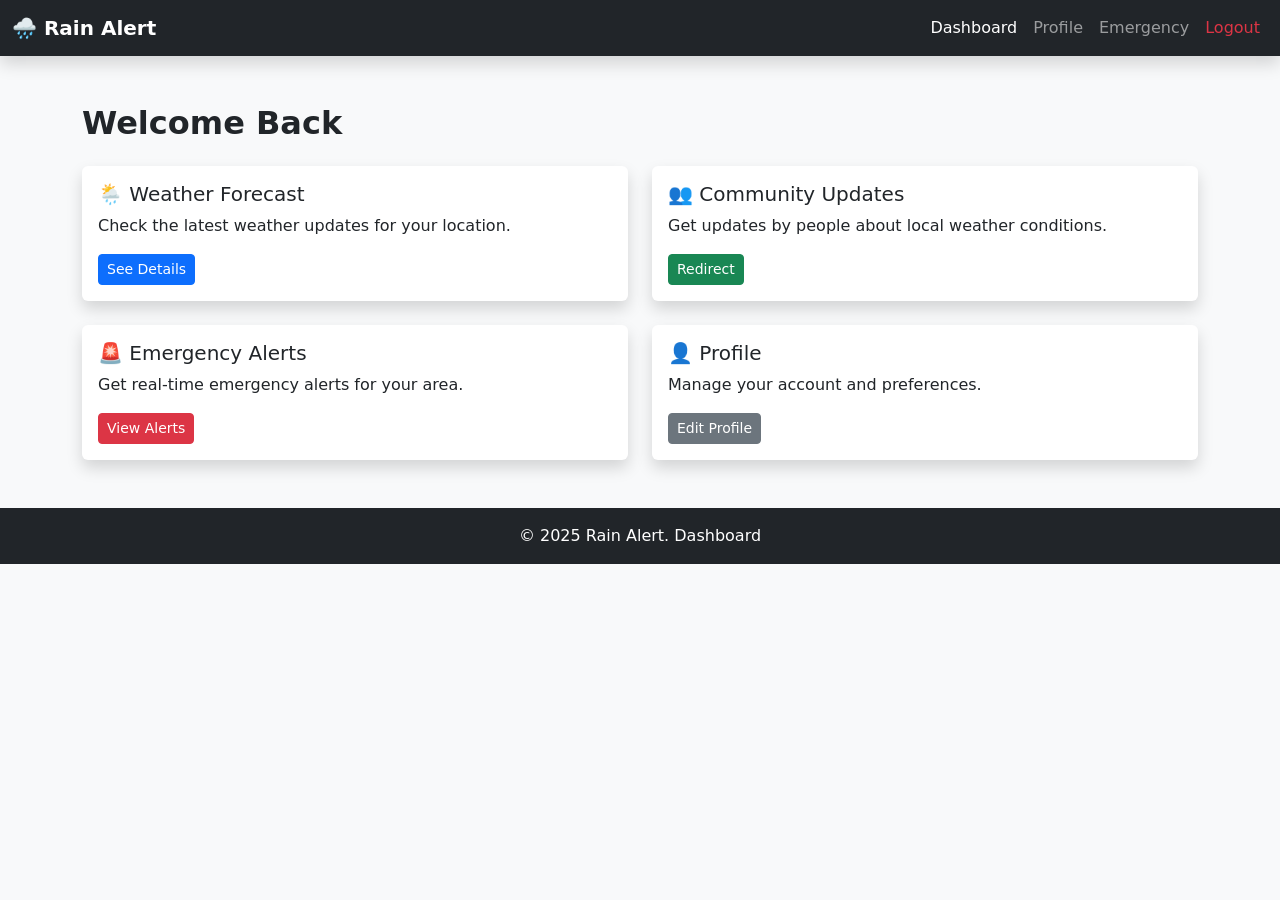
<file: dashboard.html>
<!DOCTYPE html>
<html lang="en">
<head>
  <meta charset="UTF-8">
  <meta name="viewport" content="width=device-width, initial-scale=1.0">
  <title>Rain Alert | Dashboard</title>
  <link href="https://cdn.jsdelivr.net/npm/bootstrap@5.3.3/dist/css/bootstrap.min.css" rel="stylesheet">
</head>
<body class="bg-light">

<!-- Navbar -->
<nav class="navbar navbar-expand-lg navbar-dark bg-dark shadow">
  <div class="container-fluid">
    <a class="navbar-brand fw-bold" href="#">🌧 Rain Alert</a>
    <button class="navbar-toggler" type="button" data-bs-toggle="collapse" data-bs-target="#navbarNav">
      <span class="navbar-toggler-icon"></span>
    </button>
    <div class="collapse navbar-collapse" id="navbarNav">
      <ul class="navbar-nav ms-auto">
        <li class="nav-item"><a class="nav-link active" href="#">Dashboard</a></li>
        <li class="nav-item"><a class="nav-link" href="profile.html">Profile</a></li>
        <li class="nav-item"><a class="nav-link" href="emergency.html">Emergency</a></li>
        <li class="nav-item"><a class="nav-link text-danger" href="login.html">Logout</a></li>
      </ul>
    </div>
  </div>
</nav>

<!-- Dashboard Content -->
<div class="container py-5">
  <h2 class="fw-bold mb-4">Welcome Back</h2>
  
  <div class="row g-4">
    <!-- Weather Card -->
    <div class="col-md-6">
      <div class="card shadow border-0">
        <div class="card-body">
          <h5 class="card-title">🌦 Weather Forecast</h5>
          <p class="card-text">Check the latest weather updates for your location.</p>
          <a href="https://weather-by-city-7hwr.onrender.com" class="btn btn-primary btn-sm">See Details</a>
        </div>
      </div>
    </div>

    <!-- Community Card -->
    <div class="col-md-6">
      <div class="card shadow border-0">
        <div class="card-body">
          <h5 class="card-title">👥 Community Updates</h5>
          <p class="card-text">Get updates by people about local weather conditions.</p>
          <a href="https://rohit99058.github.io/TodoList-for-Feedback/" class="btn btn-success btn-sm">Redirect</a>        </div>
      </div>
    </div>

    <!-- Emergency Card -->
    <div class="col-md-6">
      <div class="card shadow border-0">
        <div class="card-body">
          <h5 class="card-title">🚨 Emergency Alerts</h5>
          <p class="card-text">Get real-time emergency alerts for your area.</p>
          <a href="https://sachet.ndma.gov.in/" class="btn btn-danger btn-sm">View Alerts</a>
        </div>
      </div>
    </div>

    <!-- Profile Card -->
    <div class="col-md-6">
      <div class="card shadow border-0">
        <div class="card-body">
          <h5 class="card-title">👤 Profile</h5>
          <p class="card-text">Manage your account and preferences.</p>
          <a href="./editprof.html" class="btn btn-secondary btn-sm">Edit Profile</a>
        </div>
      </div>
    </div>
  </div>
</div>
<!-- Footer -->
<footer class="bg-dark text-white text-center py-3">
  <p class="mb-0">© 2025 Rain Alert. Dashboard</p>
</footer>

<script src="https://cdn.jsdelivr.net/npm/bootstrap@5.3.3/dist/js/bootstrap.bundle.min.js"></script>
</body>
</html>
</file>
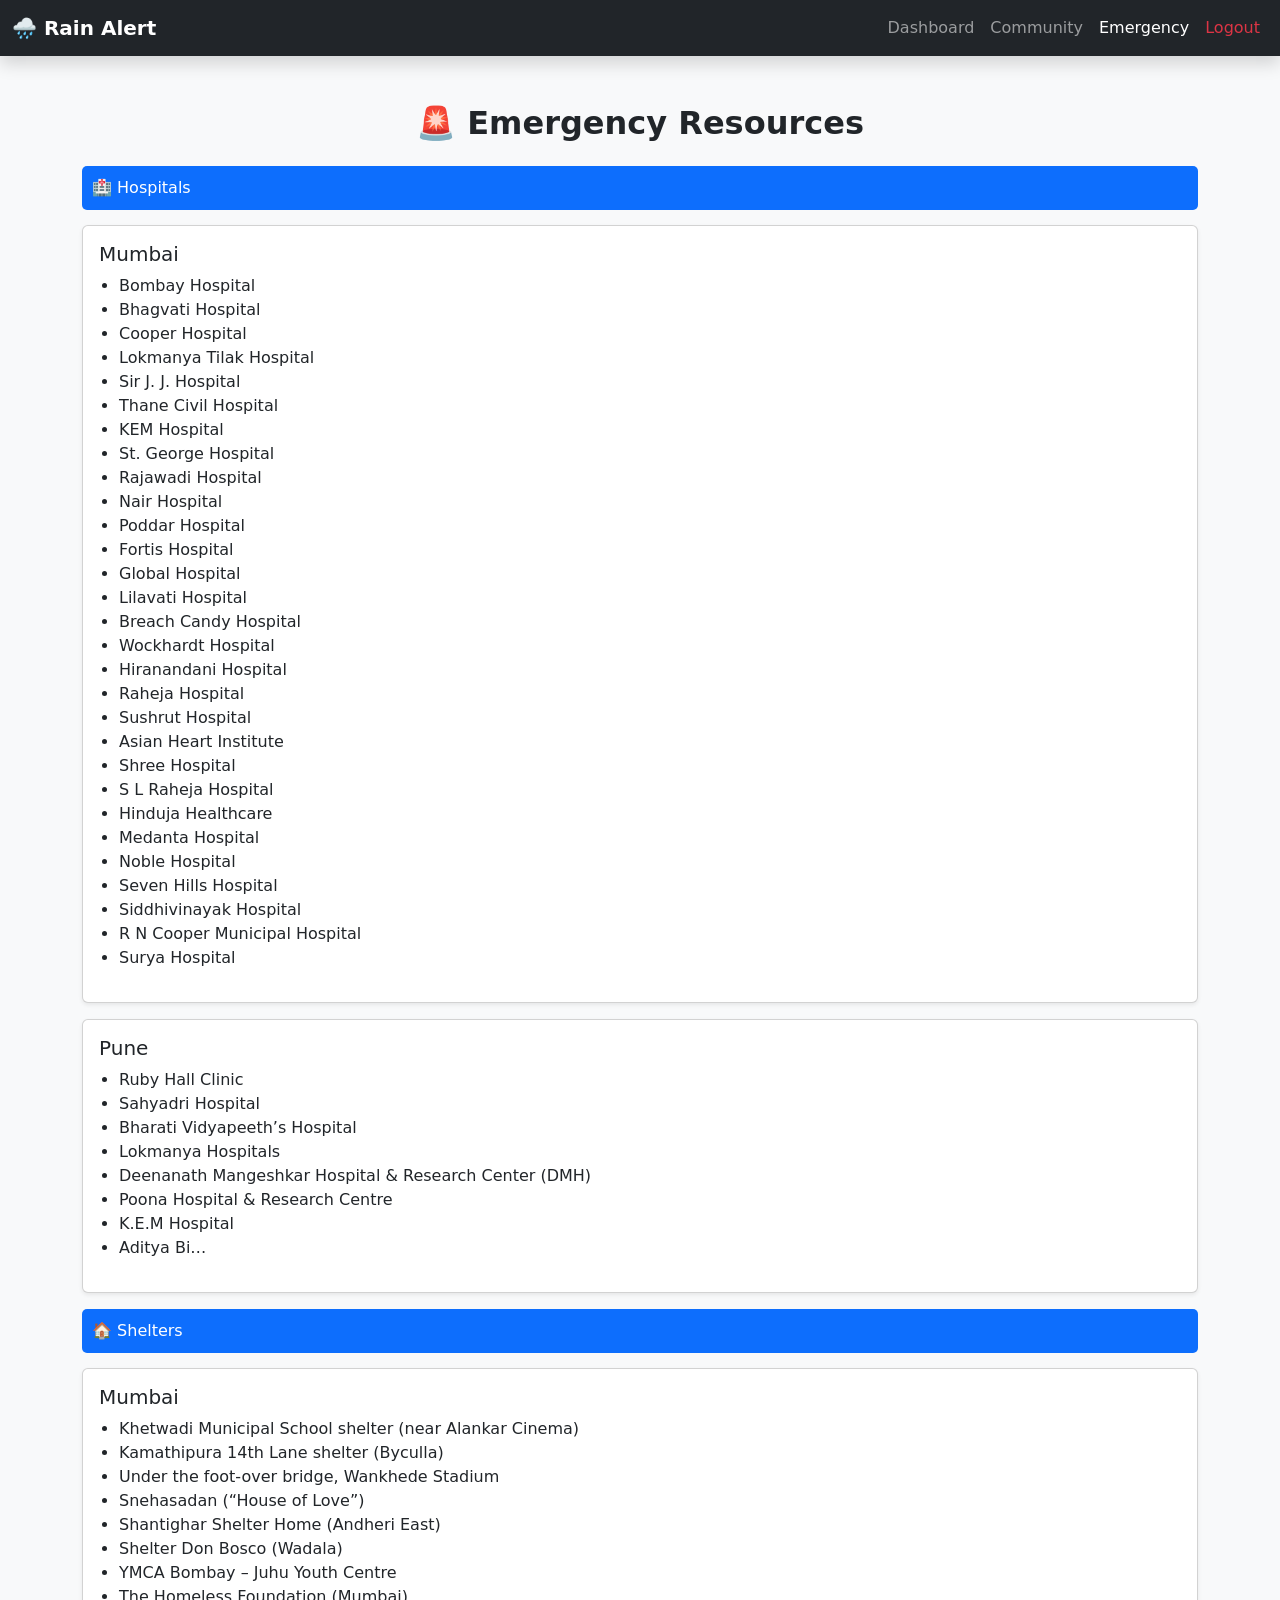
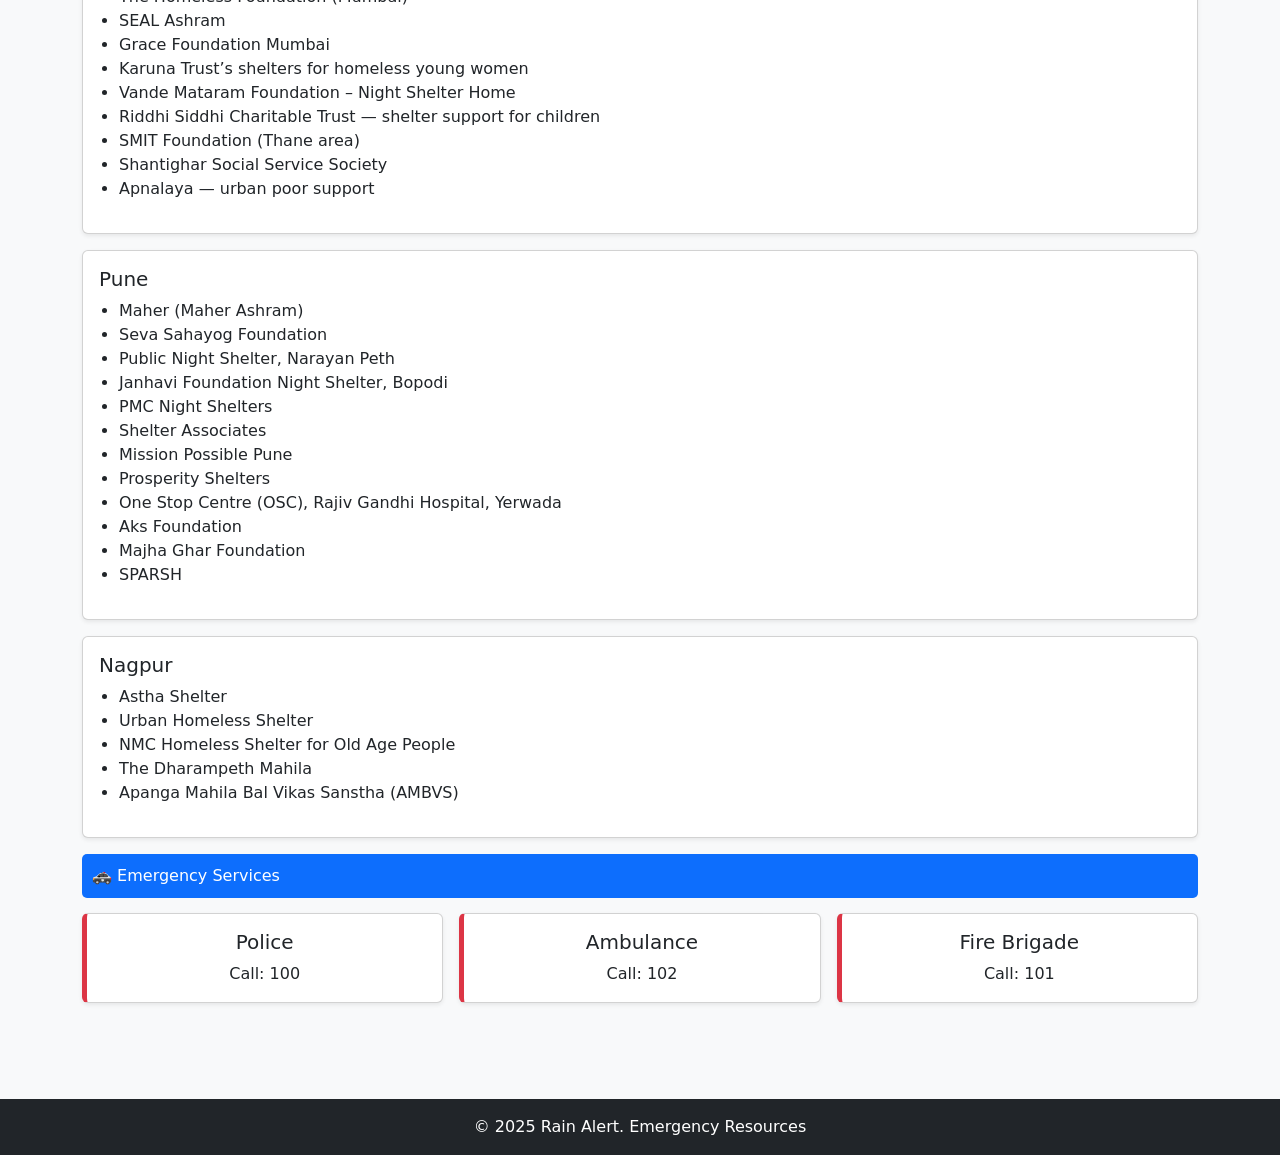
<file: emergency.html>
<!DOCTYPE html>
<html lang="en">
<head>
  <meta charset="UTF-8">
  <meta name="viewport" content="width=device-width, initial-scale=1.0">
  <title>Rain Alert | Emergency Resources</title>
  <link href="https://cdn.jsdelivr.net/npm/bootstrap@5.3.3/dist/css/bootstrap.min.css" rel="stylesheet">
  <style>
    .section-header {
      background-color: #0d6efd;
      color: white;
      padding: 10px;
      border-radius: 5px;
      margin-bottom: 15px;
    }
    .card-body ul {
      padding-left: 20px;
    }
    .emergency-service-card {
      border-left: 5px solid #dc3545;
    }
  </style>
</head>
<body class="bg-light">

<!-- Navbar -->
<nav class="navbar navbar-expand-lg navbar-dark bg-dark shadow">
  <div class="container-fluid">
    <a class="navbar-brand fw-bold" href="dashboard.html">🌧 Rain Alert</a>
    <button class="navbar-toggler" type="button" data-bs-toggle="collapse" data-bs-target="#navbarNav">
      <span class="navbar-toggler-icon"></span>
    </button>
    <div class="collapse navbar-collapse" id="navbarNav">
      <ul class="navbar-nav ms-auto">
        <li class="nav-item"><a class="nav-link" href="dashboard.html">Dashboard</a></li>
        <li class="nav-item"><a class="nav-link" href="community.html">Community</a></li>
        <li class="nav-item"><a class="nav-link active" href="#">Emergency</a></li>
        <li class="nav-item"><a class="nav-link text-danger" href="login.html">Logout</a></li>
      </ul>
    </div>
  </div>
</nav>

<!-- Emergency Hospitals and Shelters -->
<div class="container py-5">
  <h2 class="fw-bold mb-4 text-center">🚨 Emergency Resources</h2>

  <!-- Hospitals Section -->
  <div class="section-header">🏥 Hospitals</div>

  <!-- Mumbai Hospitals -->
  <div class="card mb-3 shadow-sm">
    <div class="card-body">
      <h5 class="card-title">Mumbai</h5>
      <ul>
        <li>Bombay Hospital</li>
        <li>Bhagvati Hospital</li>
        <li>Cooper Hospital</li>
        <li>Lokmanya Tilak Hospital</li>
        <li>Sir J. J. Hospital</li>
        <li>Thane Civil Hospital</li>
        <li>KEM Hospital</li>
        <li>St. George Hospital</li>
        <li>Rajawadi Hospital</li>
        <li>Nair Hospital</li>
        <li>Poddar Hospital</li>
        <li>Fortis Hospital</li>
        <li>Global Hospital</li>
        <li>Lilavati Hospital</li>
        <li>Breach Candy Hospital</li>
        <li>Wockhardt Hospital</li>
        <li>Hiranandani Hospital</li>
        <li>Raheja Hospital</li>
        <li>Sushrut Hospital</li>
        <li>Asian Heart Institute</li>
        <li>Shree Hospital</li>
        <li>S L Raheja Hospital</li>
        <li>Hinduja Healthcare</li>
        <li>Medanta Hospital</li>
        <li>Noble Hospital</li>
        <li>Seven Hills Hospital</li>
        <li>Siddhivinayak Hospital</li>
        <li>R N Cooper Municipal Hospital</li>
        <li>Surya Hospital</li>
      </ul>
    </div>
  </div>

  <!-- Pune Hospitals -->
  <div class="card mb-3 shadow-sm">
    <div class="card-body">
      <h5 class="card-title">Pune</h5>
      <ul>
        <li>Ruby Hall Clinic</li>
        <li>Sahyadri Hospital</li>
        <li>Bharati Vidyapeeth’s Hospital</li>
        <li>Lokmanya Hospitals</li>
        <li>Deenanath Mangeshkar Hospital & Research Center (DMH)</li>
        <li>Poona Hospital & Research Centre</li>
        <li>K.E.M Hospital</li>
        <li>Aditya Bi…</li>
      </ul>
    </div>
  </div>

  <!-- Shelters Section -->
  <div class="section-header">🏠 Shelters</div>

  <!-- Mumbai Shelters -->
  <div class="card mb-3 shadow-sm">
    <div class="card-body">
      <h5 class="card-title">Mumbai</h5>
      <ul>
        <li>Khetwadi Municipal School shelter (near Alankar Cinema)</li>
        <li>Kamathipura 14th Lane shelter (Byculla)</li>
        <li>Under the foot-over bridge, Wankhede Stadium</li>
        <li>Snehasadan (“House of Love”)</li>
        <li>Shantighar Shelter Home (Andheri East)</li>
        <li>Shelter Don Bosco (Wadala)</li>
        <li>YMCA Bombay – Juhu Youth Centre</li>
        <li>The Homeless Foundation (Mumbai)</li>
        <li>SEAL Ashram</li>
        <li>Grace Foundation Mumbai</li>
        <li>Karuna Trust’s shelters for homeless young women</li>
        <li>Vande Mataram Foundation – Night Shelter Home</li>
        <li>Riddhi Siddhi Charitable Trust — shelter support for children</li>
        <li>SMIT Foundation (Thane area)</li>
        <li>Shantighar Social Service Society</li>
        <li>Apnalaya — urban poor support</li>
      </ul>
    </div>
  </div>

  <!-- Pune Shelters -->
  <div class="card mb-3 shadow-sm">
    <div class="card-body">
      <h5 class="card-title">Pune</h5>
      <ul>
        <li>Maher (Maher Ashram)</li>
        <li>Seva Sahayog Foundation</li>
        <li>Public Night Shelter, Narayan Peth</li>
        <li>Janhavi Foundation Night Shelter, Bopodi</li>
        <li>PMC Night Shelters</li>
        <li>Shelter Associates</li>
        <li>Mission Possible Pune</li>
        <li>Prosperity Shelters</li>
        <li>One Stop Centre (OSC), Rajiv Gandhi Hospital, Yerwada</li>
        <li>Aks Foundation</li>
        <li>Majha Ghar Foundation</li>
        <li>SPARSH</li>
      </ul>
    </div>
  </div>

  <!-- Nagpur Shelters -->
  <div class="card mb-3 shadow-sm">
    <div class="card-body">
      <h5 class="card-title">Nagpur</h5>
      <ul>
        <li>Astha Shelter</li>
        <li>Urban Homeless Shelter</li>
        <li>NMC Homeless Shelter for Old Age People</li>
        <li>The Dharampeth Mahila</li>
        <li>Apanga Mahila Bal Vikas Sanstha (AMBVS)</li>
      </ul>
    </div>
  </div>

  <!-- Emergency Services Section -->
  <div class="section-header">🚓 Emergency Services</div>
  <div class="row g-3">
    <div class="col-md-4">
      <div class="card emergency-service-card shadow-sm">
        <div class="card-body text-center">
          <h5 class="card-title">Police</h5>
          <p class="card-text">Call: 100</p>
        </div>
      </div>
    </div>
    <div class="col-md-4">
      <div class="card emergency-service-card shadow-sm">
        <div class="card-body text-center">
          <h5 class="card-title">Ambulance</h5>
          <p class="card-text">Call: 102</p>
        </div>
      </div>
    </div>
    <div class="col-md-4">
      <div class="card emergency-service-card shadow-sm">
        <div class="card-body text-center">
          <h5 class="card-title">Fire Brigade</h5>
          <p class="card-text">Call: 101</p>
        </div>
      </div>
    </div>
  </div>
</div>

<!-- Footer -->
<footer class="bg-dark text-white text-center py-3 mt-5">
  <p class="mb-0">© 2025 Rain Alert. Emergency Resources</p>
</footer>

<script src="https://cdn.jsdelivr.net/npm/bootstrap@5.3.3/dist/js/bootstrap.bundle.min.js"></script>
</body>
</html>
</file>
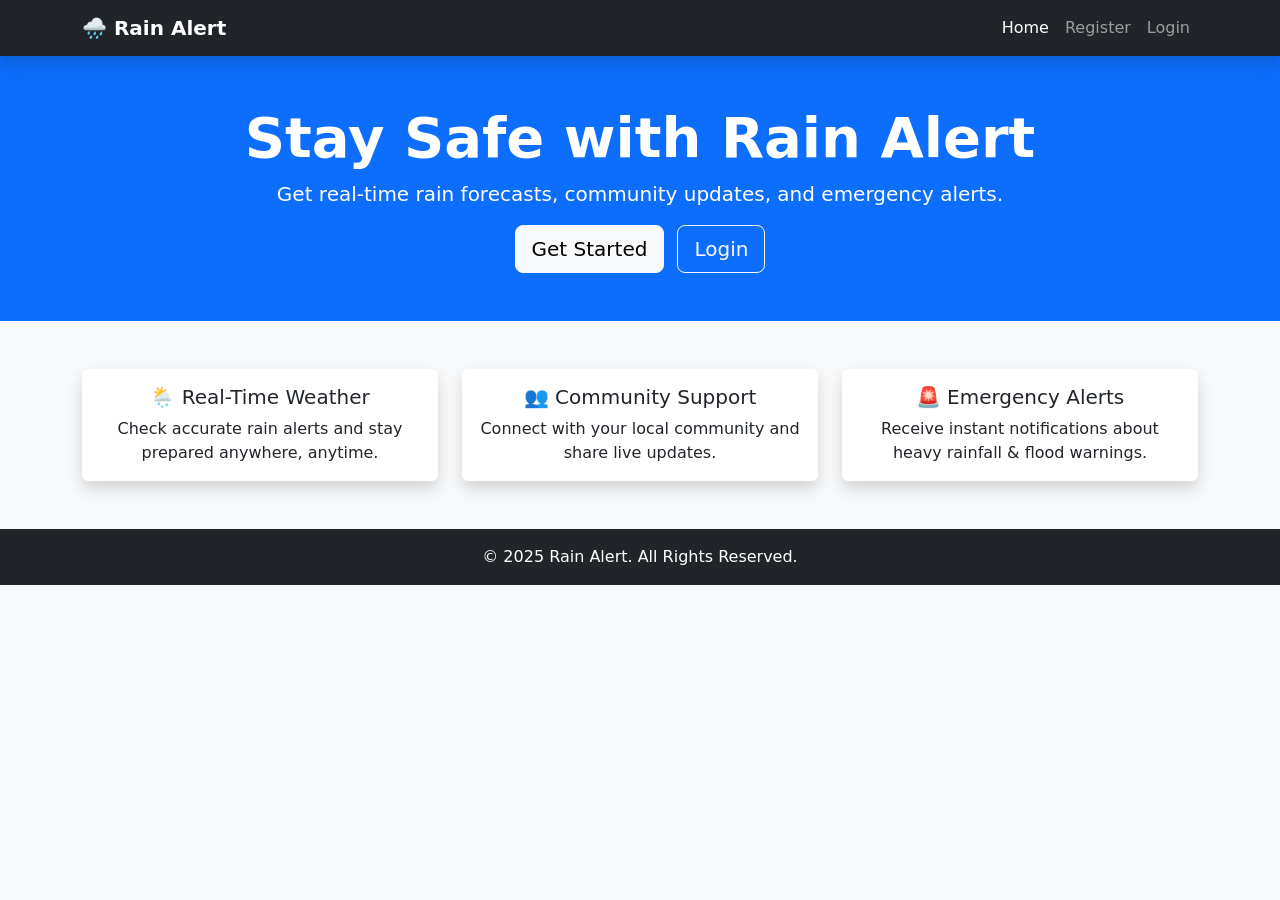
<file: homepage.html>
<!DOCTYPE html>
<html lang="en">
<head>
  <meta charset="UTF-8">
  <meta name="viewport" content="width=device-width, initial-scale=1.0">
  <title>Rain Alert | Home</title>
  <link href="https://cdn.jsdelivr.net/npm/bootstrap@5.3.3/dist/css/bootstrap.min.css" rel="stylesheet">
</head>
<body class="bg-light">

<!-- Navbar -->
<nav class="navbar navbar-expand-lg navbar-dark bg-dark shadow">
  <div class="container">
    <a class="navbar-brand fw-bold" href="#">🌧 Rain Alert</a>
    <button class="navbar-toggler" type="button" data-bs-toggle="collapse" data-bs-target="#navbarNav">
      <span class="navbar-toggler-icon"></span>
    </button>
    <div class="collapse navbar-collapse" id="navbarNav">
      <ul class="navbar-nav ms-auto">
        <li class="nav-item"><a class="nav-link active" href="#">Home</a></li>
        <li class="nav-item"><a class="nav-link" href="register.html">Register</a></li>
        <li class="nav-item"><a class="nav-link" href="login.html">Login</a></li>
      </ul>
    </div>
  </div>
</nav>

<!-- Hero Section -->
<section class="text-center py-5 bg-primary text-white">
  <div class="container">
    <h1 class="display-4 fw-bold">Stay Safe with Rain Alert</h1>
    <p class="lead">Get real-time rain forecasts, community updates, and emergency alerts.</p>
    <a href="register.html" class="btn btn-light btn-lg me-2">Get Started</a>
    <a href="login.html" class="btn btn-outline-light btn-lg">Login</a>
  </div>
</section>

<!-- Features -->
<section class="container py-5">
  <div class="row text-center">
    <div class="col-md-4">
      <div class="card shadow border-0">
        <div class="card-body">
          <h5 class="card-title">🌦 Real-Time Weather</h5>
          <p class="card-text">Check accurate rain alerts and stay prepared anywhere, anytime.</p>
        </div>
      </div>
    </div>
    <div class="col-md-4 mt-4 mt-md-0">
      <div class="card shadow border-0">
        <div class="card-body">
          <h5 class="card-title">👥 Community Support</h5>
          <p class="card-text">Connect with your local community and share live updates.</p>
        </div>
      </div>
    </div>
    <div class="col-md-4 mt-4 mt-md-0">
      <div class="card shadow border-0">
        <div class="card-body">
          <h5 class="card-title">🚨 Emergency Alerts</h5>
          <p class="card-text">Receive instant notifications about heavy rainfall & flood warnings.</p>
        </div>
      </div>
    </div>
  </div>
</section>

<!-- Footer -->
<footer class="bg-dark text-white text-center py-3">
  <p class="mb-0">© 2025 Rain Alert. All Rights Reserved.</p>
</footer>
<script src="https://cdn.jsdelivr.net/npm/bootstrap@5.3.3/dist/js/bootstrap.bundle.min.js"></script>
</body>
</html>
</file>
